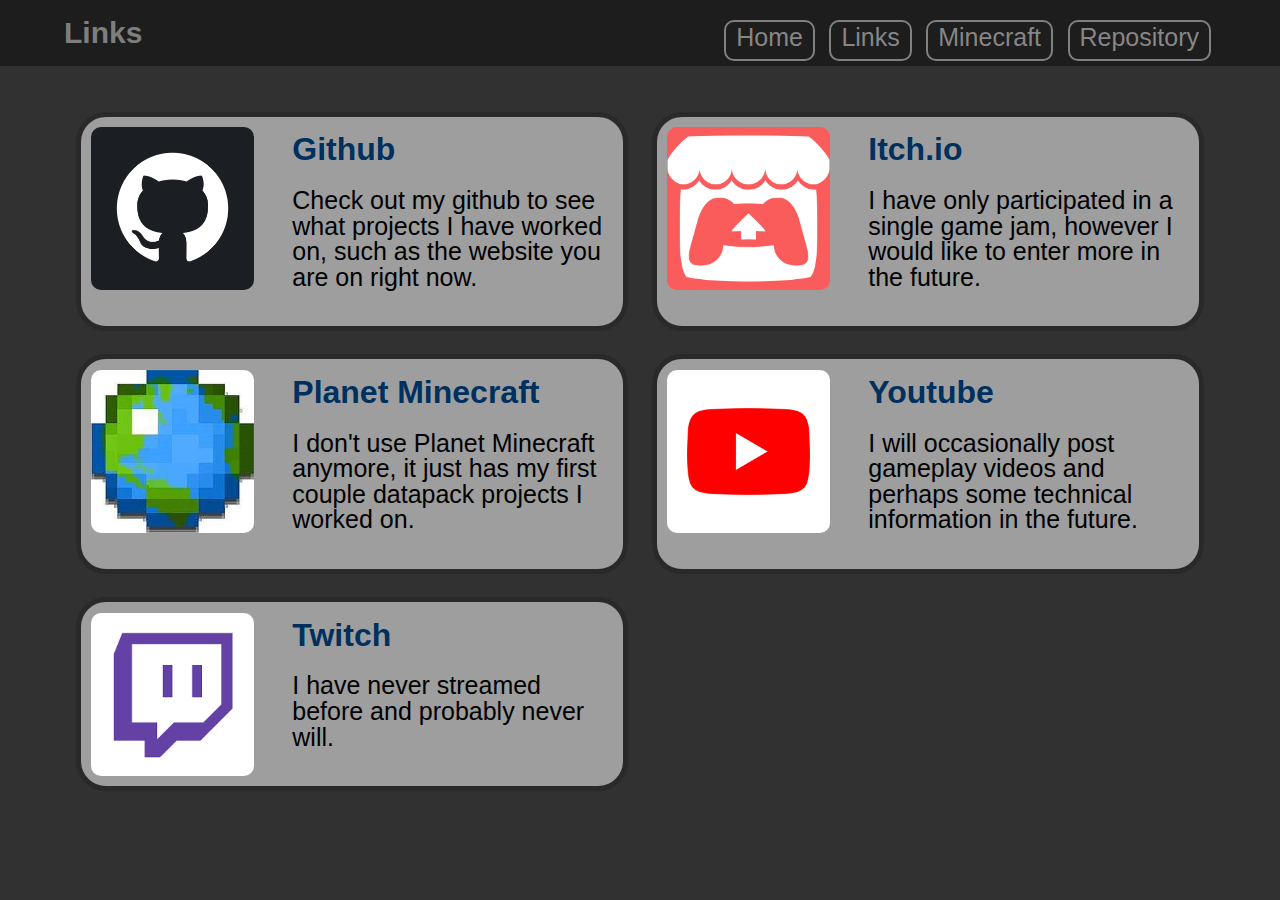
<file: page/links.html>
<!DOCTYPE html>
<html lang="en"><head>
<meta http-equiv="content-type" content="text/html; charset=UTF-8">

    <meta charset="UTF-8">
    <meta name="viewport" content="width=device-width, initial-scale=1.0">
    <link rel="icon" type="image/png" href="../image/icon.png">
    <link rel="stylesheet" href="../css/master.css">
    <link rel="stylesheet" href="../css/links.css">
    <title>MichaelModulo (Links)</title>

</head>
<body>

    <!-- ========== NAV BAR ========== -->
    <nav id="navbar">
        <div id="navbar_container">
            <h1>Links</h1>
            <div class="clr"></div>
            <div class="nav_links">
                <div class="nav_link"><a href="../page/home.html">Home</a></div>
                <div class="nav_link"><a href="../page/links.html">Links</a></div>
                <div class="nav_link"><a href="../page/minecraft.html">Minecraft</a></div>
                <div class="nav_link"><a href="../page/repository.html">Repository</a></div>
            </div>
        </div>
    </nav>

    <!-- ========== SHOWCASE CONTAINER ========== -->
    <div id="showcase_container">

        <!-- ===== SHOWCASE ===== -->
        <div class="showcase">
            <div class="showcase_content">
                <img class="module_image" src="../image/links/github_logo.png">
                <div class="module_content">
                    <h1><a href="https://github.com/MichaelMiner137" target="_blank">Github</a></h1>
                    <p>Check out my github to see what projects I have worked on, such as the website you are on right now.</p>
                </div>
            </div>
        </div>
        
        <!-- ===== SHOWCASE ===== -->
        <div class="showcase">
            <div class="showcase_content">
                <img class="module_image" src="../image/links/itchio_log.png">
                <div class="module_content">
                    <h1><a href="https://michaelminer137.itch.io/" target="_blank">Itch.io</a></h1>
                    <p>I have only participated in a single game jam, however I would like to enter more in the future.</p>
                </div>
            </div>
        </div>

        <!-- ===== SHOWCASE ===== -->
        <div class="showcase">
            <div class="showcase_content">
                <img class="module_image" src="../image/links/planet_minecraft_logo.jpg">
                <div class="module_content">
                    <h1><a href="https://www.planetminecraft.com/member/michaelminer137/" target="_blank">Planet Minecraft</a></h1>
                    <p>I don't use Planet Minecraft anymore, it just has my first couple datapack projects I worked on.</p>
                </div>
            </div>
        </div>

        <!-- ===== SHOWCASE ===== -->
        <div class="showcase">
            <div class="showcase_content">
                <img class="module_image" src="../image/links/youtube_logo.png">
                <div class="module_content">
                    <h1><a href="test" target="_blank">Youtube</a></h1>
                    <p>I will occasionally post gameplay videos and perhaps some technical information in the future.</p>
                </div>
            </div>
        </div>

        <!-- ===== SHOWCASE ===== -->
        <div class="showcase">
            <div class="showcase_content">
                <img class="module_image" src="../image/links/twitch_logo.png">
                <div class="module_content">
                    <h1><a href="https://www.twitch.tv/michaelmodulo" target="_blank">Twitch</a></h1>
                    <p>I have never streamed before and probably never will.</p>
                </div>
            </div>
        </div>




    </div>

</body>
</html>
</file>
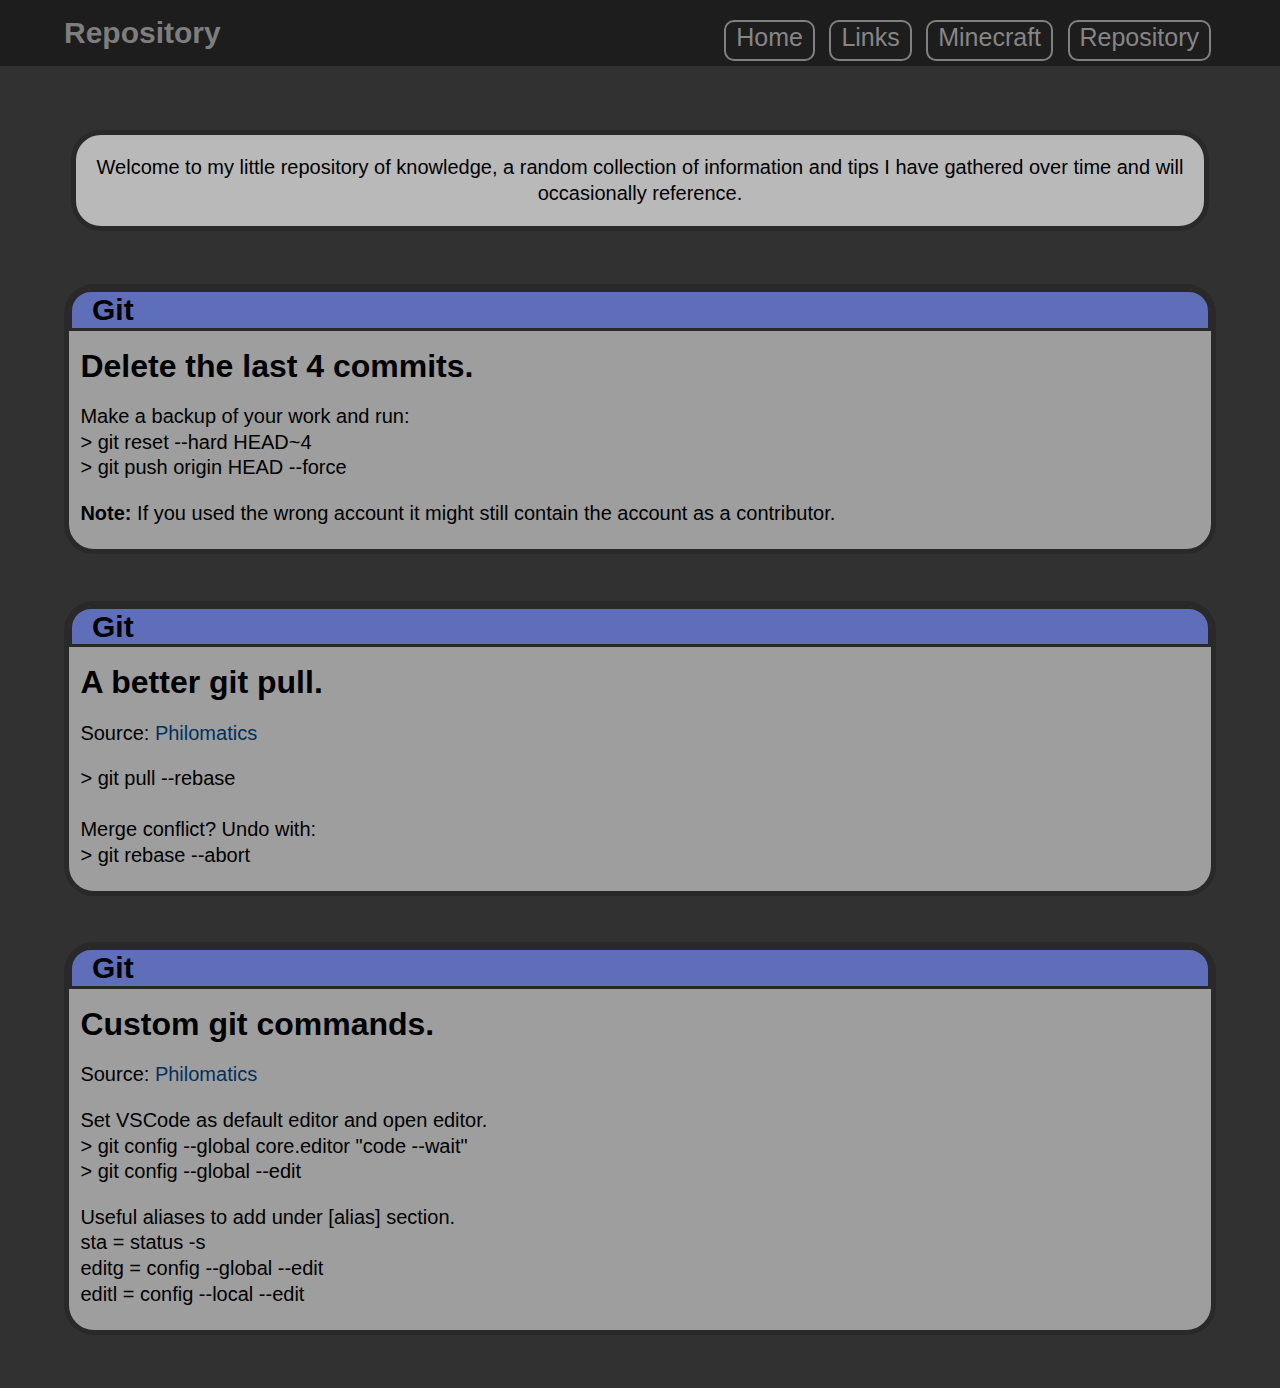
<file: page/repository.html>
<!DOCTYPE html>
<html lang="en"><head>
<meta http-equiv="content-type" content="text/html; charset=UTF-8">

    <meta charset="UTF-8">
    <meta name="viewport" content="width=device-width, initial-scale=1.0">
    <link rel="icon" type="image/png" href="../image/icon.png">
    <link rel="stylesheet" href="../css/master.css">
    <link rel="stylesheet" href="../css/repository.css">
    <title>MichaelModulo (Minecraft)</title>

</head>
<body>

    <!-- ========== NAV BAR ========== -->
    <nav id="navbar">
        <div id="navbar_container">
            <h1>Repository</h1>
            <div class="clr"></div>
            <div class="nav_links">
                <div class="nav_link"><a href="../page/home.html">Home</a></div>
                <div class="nav_link"><a href="../page/links.html">Links</a></div>
                <div class="nav_link"><a href="../page/minecraft.html">Minecraft</a></div>
                <div class="nav_link"><a href="../page/repository.html">Repository</a></div>
            </div>
        </div>
    </nav>


    <!-- ========== SHOWCASE INTRODUCTION ========== -->
    <div id="showcase_introduction">

        <p>Welcome to my little repository of knowledge, a random collection of information and tips I have gathered over time and will occasionally reference.</p>

    </div>


    <!-- ========== SHOWCASE CONTAINER ========== -->
    <div id="showcase_container">

        <!-- ===== SHOWCASE ===== -->
        <div class="showcase">
            <div class="showcase_header" type="Git">
                <h1>Git</h1>
            </div>
            <div class="showcase_content">
                <div class="module_content">
                    <h1>Delete the last 4 commits.</h1>
                    <p>Make a backup of your work and run:<br>> git reset --hard HEAD~4<br>> git push origin HEAD --force</p>
                    <p><b>Note:</b> If you used the wrong account it might still contain the account as a contributor.</p>
                </div>
            </div>
        </div>

        <!-- ===== SHOWCASE ===== -->
        <div class="showcase">
            <div class="showcase_header" type="Git">
                <h1>Git</h1>
            </div>
            <div class="showcase_content">
                <div class="module_content">
                    <h1>A better git pull.</h1>
                    <p>Source: <a href="https://www.youtube.com/watch?v=xN1-2p06Urc">Philomatics</a></p>
                    <p>> git pull --rebase<br><br>   Merge conflict? Undo with:<br>> git rebase --abort</p>
                </div>
            </div>
        </div>

        <!-- ===== SHOWCASE ===== -->
        <div class="showcase">
            <div class="showcase_header" type="Git">
                <h1>Git</h1>
            </div>
            <div class="showcase_content">
                <div class="module_content">
                    <h1>Custom git commands.</h1>
                    <p>Source: <a href="https://www.youtube.com/watch?v=CAnQ4b0uais">Philomatics</a></p>
                    <p>Set VSCode as default editor and open editor.<br>> git config --global core.editor "code --wait"<br>> git config --global --edit</p>
                    <p>Useful aliases to add under [alias] section.<br>sta = status -s<br>editg = config --global --edit<br>editl = config --local --edit</p>
                </div>
            </div>
        </div>

    </div>

</body>
</html>
</file>
<file: css/master.css>
/* ========== TECHNICAL ========== */

.clear{
    clear: both;
}

.container{
    width: 90%;
    margin: auto;
    overflow: hidden;
}

/* ========== BODY ========== */

body{
    background-color: #313131;
    color:#555;
    font-family: Arial, Helvetica, sans-serif;
    font-size: 16px;
    line-height: 1.6em;
    margin: 0;
    padding-top: 70px;
}

a{
    text-decoration: none;
    color: #00305e;
}

/* ========== NAV BAR ========== */

#navbar_container{
    width: 90%;
    margin: auto;
    overflow: hidden;
}

#navbar{
    background-color: #1d1d1d;
    color:white;
    position: fixed;
    top: 0;
    width: 100%;
    z-index: 1000;
}

#navbar h1{
    float: left;
    font-size: 30px;
    color: #7e7e7e;
}

.nav_links {
    float: right;
    padding: 25px 0px 0px 0px;
    list-style: none;
}

.nav_link{
    display: inline;
    text-align: center;

    border: 2px solid #808080;
    border-radius: 10px;
    margin: auto 5px;
    padding: 10px;
}

.nav_link a{
    font-size: 25px;
    text-align: center;
    color: rgb(134, 134, 134);
}

@media(max-width: 1000px){
    #navbar_container{
        width: 95%;
    }
    .nav_links {
        padding: 12px 0px 0px 0px;
    }
    .nav_link{
        margin: auto 0px;
        padding: 5px;
    }
    #navbar h1{
        font-size: 15px;
    }
    .nav_link a{
        font-size: 15px;
    }
}

/*
#navbar a:hover img[src="image/nav/home.png"] {
    content: url("../image/nav/home_hover.png");
}

#navbar a:hover img[src="image/nav/minecraft.png"] {
    content: url("../image/nav/minecraft_hover.png");
}
*/
</file>
<file: css/links.css>
/* ========== SHOWCASE STRUCTURE ========== */

#showcase_container{
    width: 90%;
    margin: 30px auto;

    display: flex;
    flex-wrap: wrap;
    justify-content: baseline;
}

.showcase{
    margin: 1% 1%;
    width: 30%;
    float: left;
    
    border: 5px solid #292929;
    border-radius: 30px;
    background-color: #9e9e9e;
    color: black;
    
    box-sizing: border-box;

}


@media(max-width: 1500px){
    .showcase{
        width: 48%;
    }
}

@media(max-width: 1000px){
    .showcase{
        width: 100%;
    }
}


/* ========== SHOWCASE CONTENT STRUCTURE ========== */

.module_image{
    margin: 2% 2%;
    width: 30%;
    float: left;

    border-radius: 10px;
}

.module_content{
    margin: 2% 1%;
    width: 60%;
    float: right;

    box-sizing: border-box;
}

/* ========== SHOWCASE CONTENT ========== */

.module_content h1{
    margin: 10px 10px 0px 0px;
}

.module_content p{
    font-size: 25px;
}
</file>
<file: css/repository.css>
/* ========== SHOWCASE STRUCTURE ========== */

#showcase_introduction{
    width: 50%;
    margin: 60px auto 0px;
    padding: 0px 20px;

    border: 5px solid #292929;
    border-radius: 30px;

    color: black;
    font-size: 20px;
    text-align: center;

    background-color: #b9b9b9;
}

#showcase_container{
    width: 90%;
    margin: 30px auto;

    display: flex;
    flex-wrap: wrap;
    justify-content: space-between;
}

.showcase{
    margin: 1% 1%;
    width: 90%;
    float: left;
    
    border: 5px solid #292929;
    border-radius: 30px;
    background-color: #9e9e9e;
    color: black;
    
    box-sizing: border-box;

}

.showcase_header{
    border: 3px solid #292929;
    padding: 0px;
    border-radius: 22px 22px 0px 0px;
    text-transform: capitalize;
    display: block;
}
.showcase_header h1{ margin: 5px 20px; font-size: 30px; text-align: left;}
.showcase_header[type="Git"]{ background-color: #5f6eb9; }
.showcase_header[type="Unity"]{ background-color: #3dc8d7; }


.showcase_content{
    
}

@media(max-width: 1500px){
    #showcase_introduction{
        width: 85%;
    }
    #showcase_container{
        width: 90%;
        margin: 30px auto;
    }
    .showcase{
        margin: 2% 0%;
        width: 100%;
        float: none;
    }
}


/* ========== SHOWCASE CONTENT STRUCTURE ========== */

.module_content{
    margin: 2% 1%;
    width: 95%;
    float: right;

    box-sizing: border-box;
}

@media(max-width: 1500px){

    .module_content{
        width: 100%;
        float: none;
    }
}

/* ========== SHOWCASE CONTENT ========== */

.module_content h1{
    margin: 0px 10px 0px 0px;
    display: inline;
}

.module_content h2{
    display: inline;

    font-size: 17px;
    color: #292929;
}

.module_content p{
    font-size: 20px;
}
</file>
